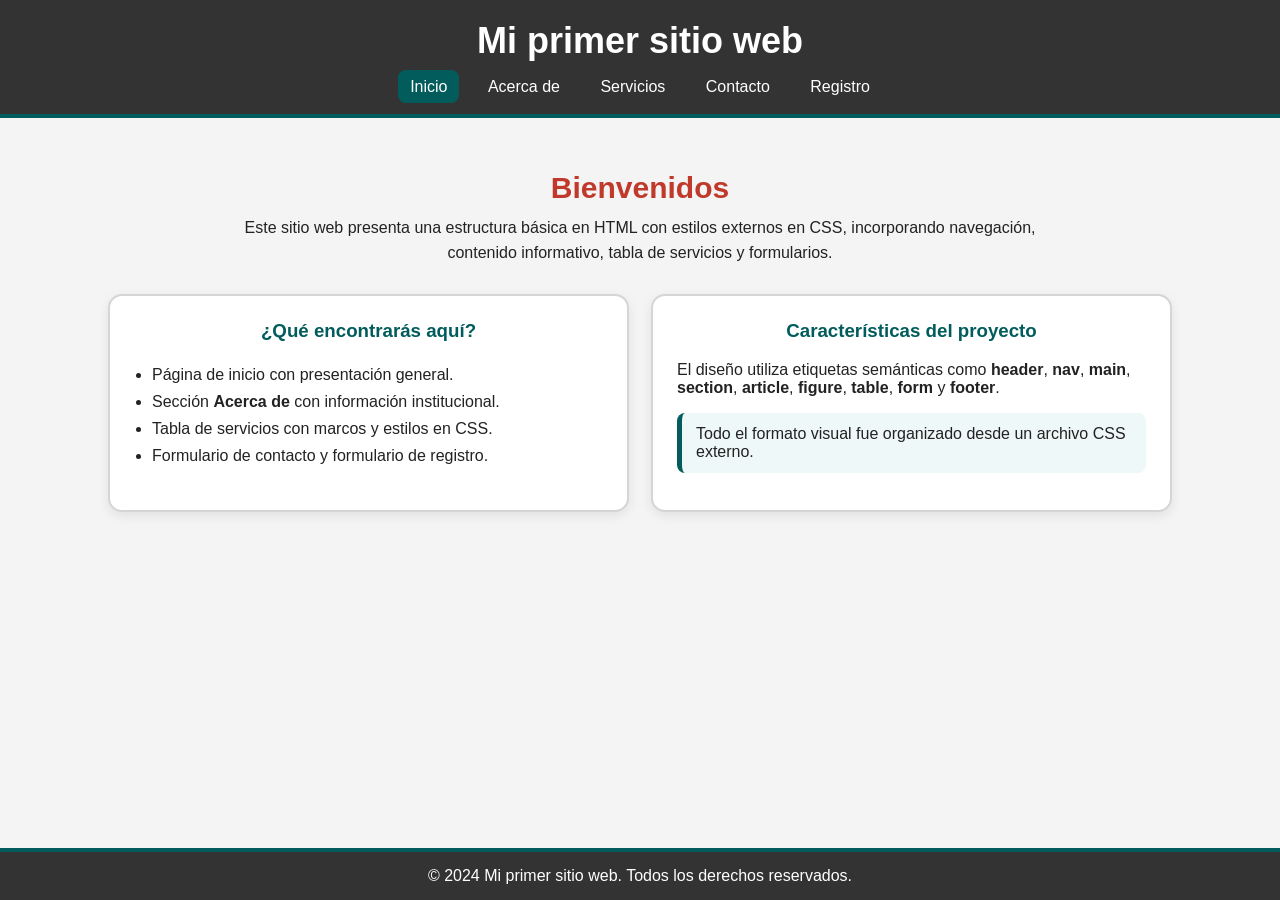
<file: INDEX.HTML>
<!DOCTYPE html>
<html lang="es">
<head>
    <meta charset="UTF-8">
    <meta name="viewport" content="width=device-width, initial-scale=1.0">
    <title>Inicio | Mi primer sitio web</title>
    <link rel="stylesheet" href="CSS/estilo.css">
</head>
<body class="wrapper">
    <header class="encabezado">
        <h1>Mi primer sitio web</h1>
        <nav class="menu" aria-label="Navegación principal">
            <ul class="menu-lista">
                <li><a class="activo" href="INDEX.HTML">Inicio</a></li>
                <li><a href="acerca de.html">Acerca de</a></li>
                <li><a href="servicios.html">Servicios</a></li>
                <li><a href="Contacto.html">Contacto</a></li>
                <li><a href="Registro.html">Registro</a></li>
            </ul>
        </nav>
    </header>

    <main class="contenido">
        <section class="seccion-principal">
            <h2>Bienvenidos</h2>
            <p>
                Este sitio web presenta una estructura básica en HTML con estilos externos en CSS,
                incorporando navegación, contenido informativo, tabla de servicios y formularios.
            </p>
        </section>

        <section class="grid-dos-columnas">
            <article class="card-contenido">
                <h3>¿Qué encontrarás aquí?</h3>
                <ul class="lista-destacada">
                    <li>Página de inicio con presentación general.</li>
                    <li>Sección <strong>Acerca de</strong> con información institucional.</li>
                    <li>Tabla de servicios con marcos y estilos en CSS.</li>
                    <li>Formulario de contacto y formulario de registro.</li>
                </ul>
            </article>

            <article class="card-contenido">
                <h3>Características del proyecto</h3>
                <p>
                    El diseño utiliza etiquetas semánticas como <strong>header</strong>, <strong>nav</strong>,
                    <strong>main</strong>, <strong>section</strong>, <strong>article</strong>, <strong>figure</strong>,
                    <strong>table</strong>, <strong>form</strong> y <strong>footer</strong>.
                </p>
                <div class="barra-informativa">
                    Todo el formato visual fue organizado desde un archivo CSS externo.
                </div>
            </article>
        </section>
    </main>

    <footer class="pie-pagina">
        <p>&copy; 2024 Mi primer sitio web. Todos los derechos reservados.</p>
    </footer>
</body>
</html>
</file>
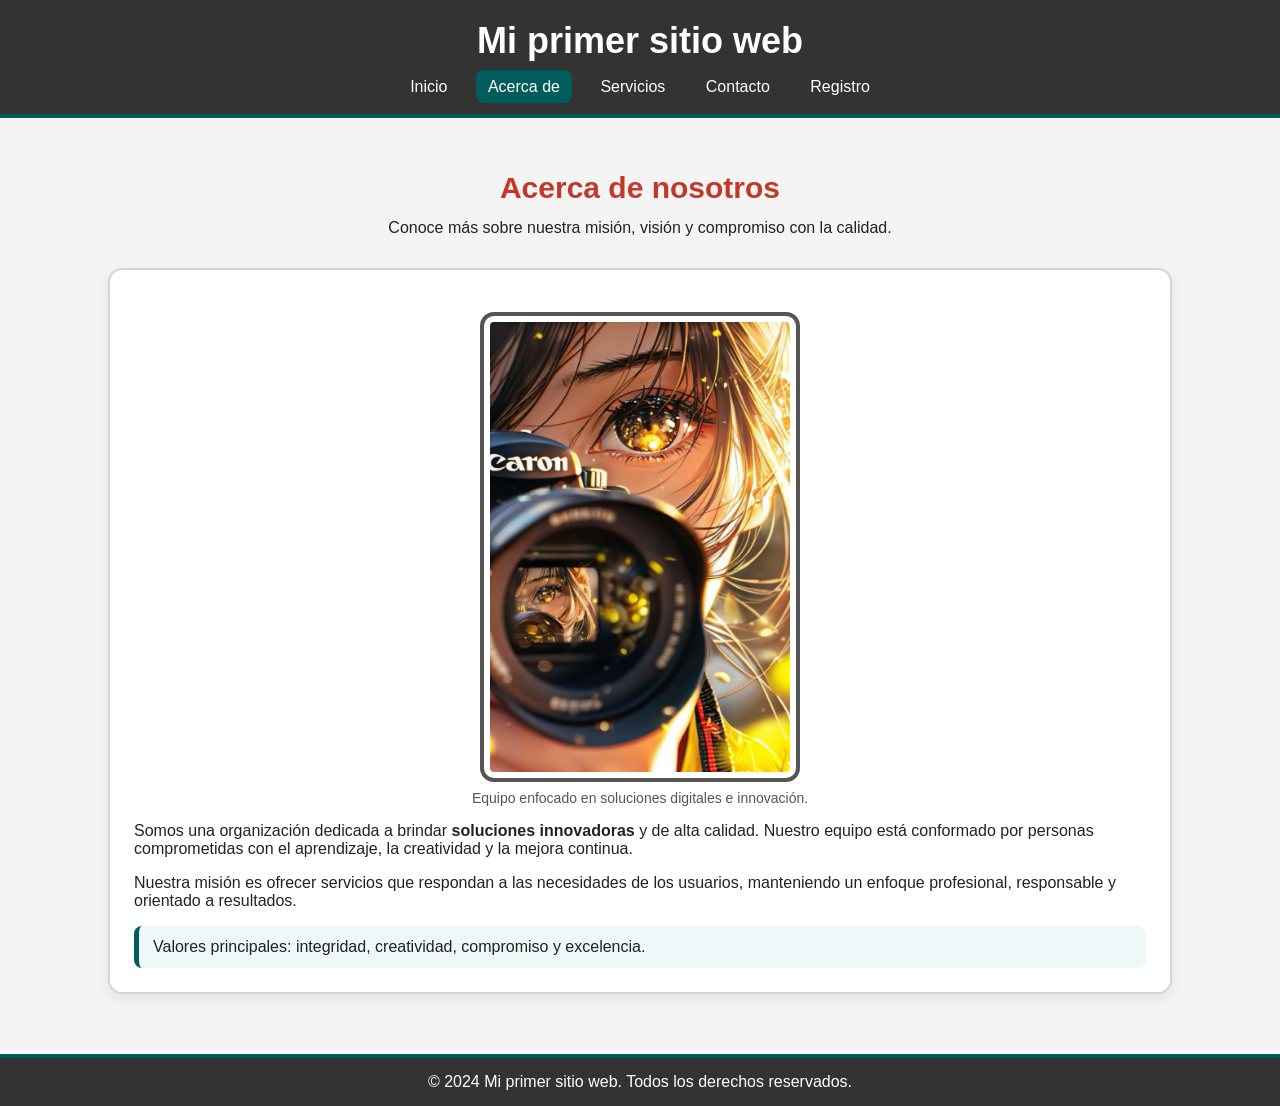
<file: acerca de.html>
<!DOCTYPE html>
<html lang="es">
<head>
    <meta charset="UTF-8">
    <meta name="viewport" content="width=device-width, initial-scale=1.0">
    <title>Acerca de | Mi primer sitio web</title>
    <link rel="stylesheet" href="CSS/estilo.css">
</head>
<body class="wrapper">
    <header class="encabezado">
        <h1>Mi primer sitio web</h1>
        <nav class="menu" aria-label="Navegación principal">
            <ul class="menu-lista">
                <li><a href="INDEX.HTML">Inicio</a></li>
                <li><a class="activo" href="acerca de.html">Acerca de</a></li>
                <li><a href="servicios.html">Servicios</a></li>
                <li><a href="Contacto.html">Contacto</a></li>
                <li><a href="Registro.html">Registro</a></li>
            </ul>
        </nav>
    </header>

    <main class="contenido">
        <section class="seccion-principal">
            <h2>Acerca de nosotros</h2>
            <p>Conoce más sobre nuestra misión, visión y compromiso con la calidad.</p>
        </section>

        <article class="card-contenido marco">
            <figure>
                <img src="IMG/Foto 1.jpg" alt="Imagen representativa del equipo de trabajo" class="imagen-marco">
                <figcaption>Equipo enfocado en soluciones digitales e innovación.</figcaption>
            </figure>

            <p>
                Somos una organización dedicada a brindar <strong>soluciones innovadoras</strong> y de alta calidad.
                Nuestro equipo está conformado por personas comprometidas con el aprendizaje, la creatividad y la mejora continua.
            </p>

            <p>
                Nuestra misión es ofrecer servicios que respondan a las necesidades de los usuarios, manteniendo un enfoque
                profesional, responsable y orientado a resultados.
            </p>

            <aside class="barra-informativa">
                Valores principales: integridad, creatividad, compromiso y excelencia.
            </aside>
        </article>
    </main>

    <footer class="pie-pagina">
        <p>&copy; 2024 Mi primer sitio web. Todos los derechos reservados.</p>
    </footer>
</body>
</html>
</file>
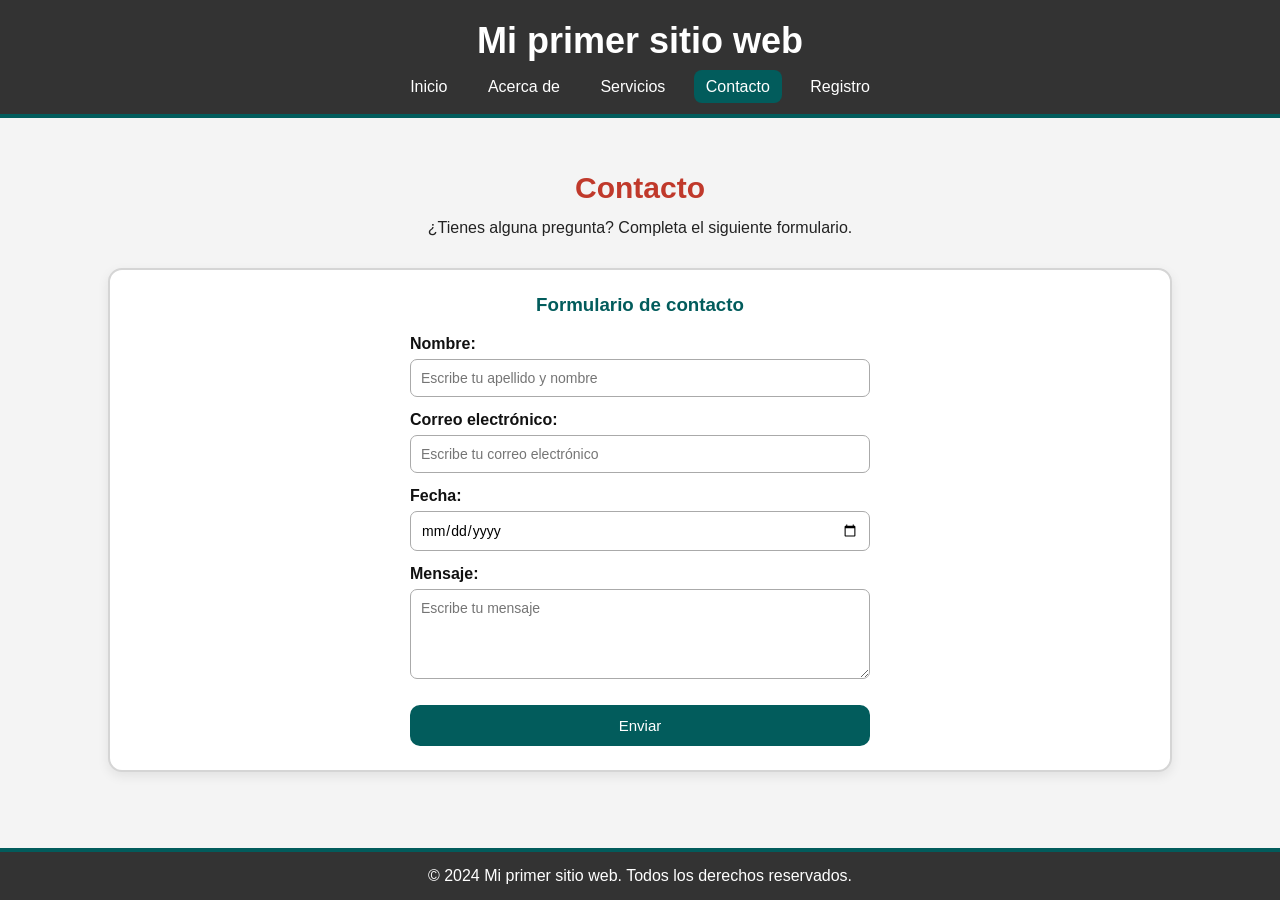
<file: Contacto.html>
<!DOCTYPE html>
<html lang="es">
<head>
    <meta charset="UTF-8">
    <meta name="viewport" content="width=device-width, initial-scale=1.0">
    <title>Contacto | Mi primer sitio web</title>
    <link rel="stylesheet" href="CSS/estilo.css">
</head>
<body class="wrapper">
    <header class="encabezado">
        <h1>Mi primer sitio web</h1>
        <nav class="menu" aria-label="Navegación principal">
            <ul class="menu-lista">
                <li><a href="INDEX.HTML">Inicio</a></li>
                <li><a href="acerca de.html">Acerca de</a></li>
                <li><a href="servicios.html">Servicios</a></li>
                <li><a class="activo" href="Contacto.html">Contacto</a></li>
                <li><a href="Registro.html">Registro</a></li>
            </ul>
        </nav>
    </header>

    <main class="contenido">
        <section class="seccion-principal">
            <h2>Contacto</h2>
            <p>¿Tienes alguna pregunta? Completa el siguiente formulario.</p>
        </section>

        <section class="card-formulario marco">
            <h3>Formulario de contacto</h3>
            <form action="" method="get" class="formulario-contacto">
                <div class="campo">
                    <label for="nombre">Nombre:</label>
                    <input type="text" id="nombre" name="nombre" maxlength="50" minlength="5" placeholder="Escribe tu apellido y nombre" required>
                </div>

                <div class="campo">
                    <label for="email">Correo electrónico:</label>
                    <input type="email" id="email" name="email" placeholder="Escribe tu correo electrónico" required>
                </div>

                <div class="campo">
                    <label for="fecha">Fecha:</label>
                    <input type="date" id="fecha" name="fecha" required>
                </div>

                <div class="campo">
                    <label for="mensaje">Mensaje:</label>
                    <textarea id="mensaje" name="mensaje" placeholder="Escribe tu mensaje" required></textarea>
                </div>

                <button type="submit" class="boton-principal">Enviar</button>
            </form>
        </section>
    </main>

    <footer class="pie-pagina">
        <p>&copy; 2024 Mi primer sitio web. Todos los derechos reservados.</p>
    </footer>
</body>
</html>
</file>
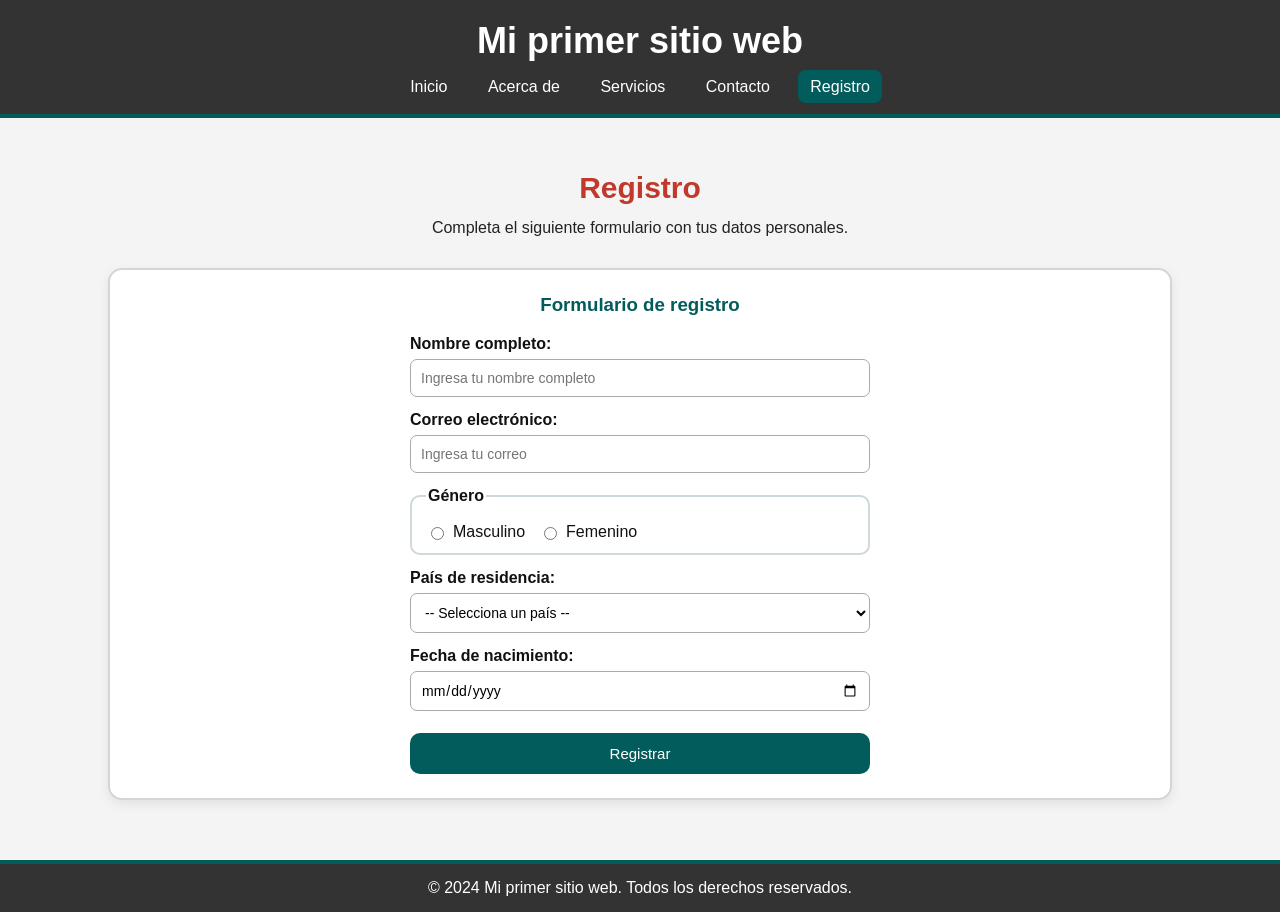
<file: Registro.html>
<!DOCTYPE html>
<html lang="es">
<head>
    <meta charset="UTF-8">
    <meta name="viewport" content="width=device-width, initial-scale=1.0">
    <title>Registro | Mi primer sitio web</title>
    <link rel="stylesheet" href="CSS/estilo.css">
</head>
<body class="wrapper">
    <header class="encabezado">
        <h1>Mi primer sitio web</h1>
        <nav class="menu" aria-label="Navegación principal">
            <ul class="menu-lista">
                <li><a href="INDEX.HTML">Inicio</a></li>
                <li><a href="acerca de.html">Acerca de</a></li>
                <li><a href="servicios.html">Servicios</a></li>
                <li><a href="Contacto.html">Contacto</a></li>
                <li><a class="activo" href="Registro.html">Registro</a></li>
            </ul>
        </nav>
    </header>

    <main class="contenido">
        <section class="seccion-principal">
            <h2>Registro</h2>
            <p>Completa el siguiente formulario con tus datos personales.</p>
        </section>

        <section class="card-formulario marco">
            <h3>Formulario de registro</h3>
            <form action="" method="get" class="formulario-registro">
                <div class="campo">
                    <label for="nombre">Nombre completo:</label>
                    <input type="text" id="nombre" name="nombre" placeholder="Ingresa tu nombre completo" required>
                </div>

                <div class="campo">
                    <label for="correo">Correo electrónico:</label>
                    <input type="email" id="correo" name="correo" placeholder="Ingresa tu correo" required>
                </div>

                <fieldset>
                    <legend>Género</legend>
                    <div class="radio-group">
                        <div class="radio-opcion">
                            <input type="radio" name="genero" id="masculino" value="masculino" required>
                            <label for="masculino">Masculino</label>
                        </div>
                        <div class="radio-opcion">
                            <input type="radio" name="genero" id="femenino" value="femenino">
                            <label for="femenino">Femenino</label>
                        </div>
                    </div>
                </fieldset>

                <div class="campo">
                    <label for="pais">País de residencia:</label>
                    <select name="pais" id="pais" required>
                        <option value="">-- Selecciona un país --</option>
                        <option value="ecuador">Ecuador</option>
                        <option value="argentina">Argentina</option>
                        <option value="colombia">Colombia</option>
                        <option value="peru">Perú</option>
                    </select>
                </div>

                <div class="campo">
                    <label for="fechaNac">Fecha de nacimiento:</label>
                    <input type="date" id="fechaNac" name="fechaNac" required>
                </div>

                <button type="submit" class="boton-principal">Registrar</button>
            </form>
        </section>
    </main>

    <footer class="pie-pagina">
        <p>&copy; 2024 Mi primer sitio web. Todos los derechos reservados.</p>
    </footer>
</body>
</html>
</file>
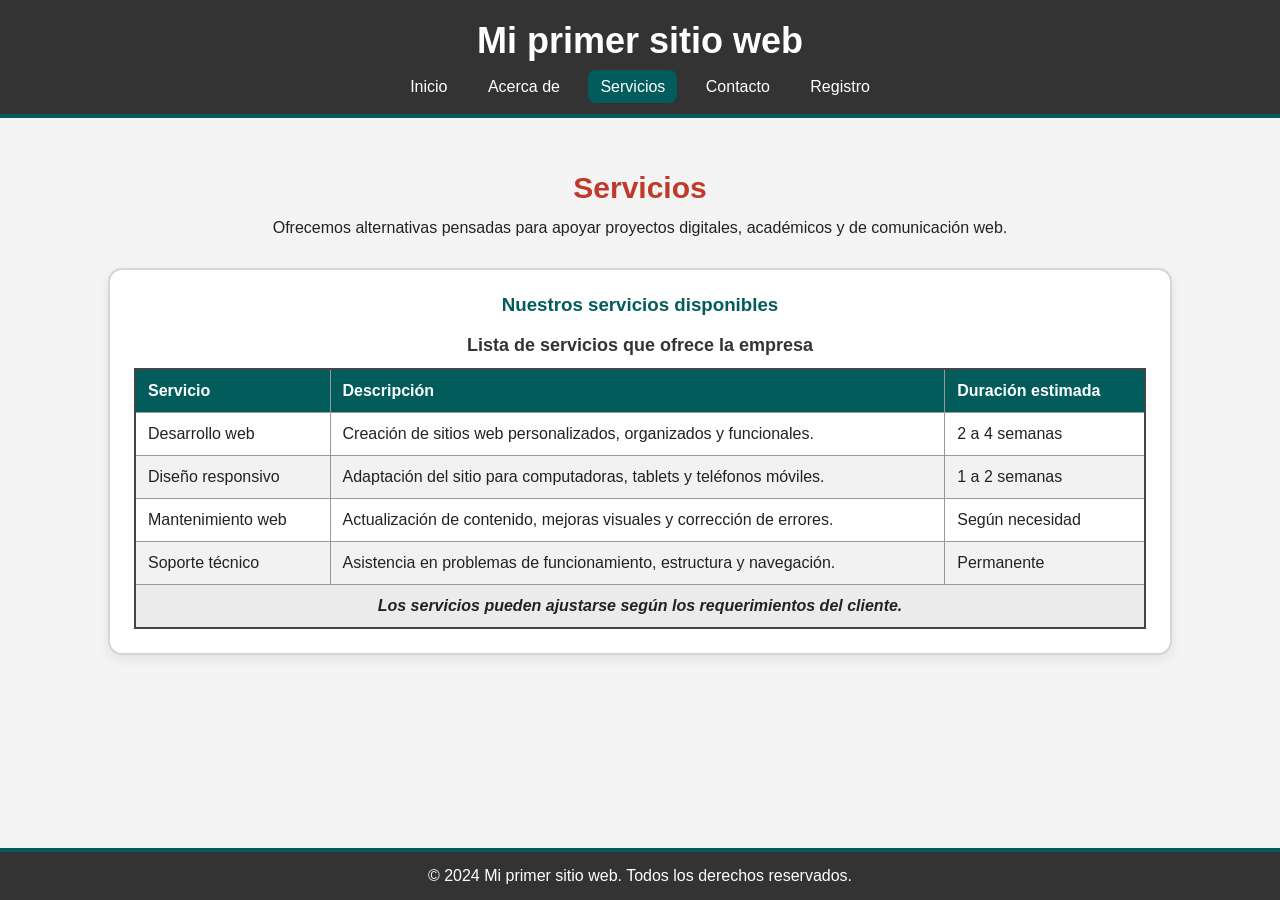
<file: servicios.html>
<!DOCTYPE html>
<html lang="es">
<head>
    <meta charset="UTF-8">
    <meta name="viewport" content="width=device-width, initial-scale=1.0">
    <title>Servicios | Mi primer sitio web</title>
    <link rel="stylesheet" href="CSS/estilo.css">
</head>
<body class="wrapper">
    <header class="encabezado">
        <h1>Mi primer sitio web</h1>
        <nav class="menu" aria-label="Navegación principal">
            <ul class="menu-lista">
                <li><a href="INDEX.HTML">Inicio</a></li>
                <li><a href="acerca de.html">Acerca de</a></li>
                <li><a class="activo" href="servicios.html">Servicios</a></li>
                <li><a href="Contacto.html">Contacto</a></li>
                <li><a href="Registro.html">Registro</a></li>
            </ul>
        </nav>
    </header>

    <main class="contenido">
        <section class="seccion-principal">
            <h2>Servicios</h2>
            <p>Ofrecemos alternativas pensadas para apoyar proyectos digitales, académicos y de comunicación web.</p>
        </section>

        <section class="card-tabla marco">
            <h3>Nuestros servicios disponibles</h3>
            <table class="tabla-servicios">
                <caption>Lista de servicios que ofrece la empresa</caption>
                <thead>
                    <tr>
                        <th>Servicio</th>
                        <th>Descripción</th>
                        <th>Duración estimada</th>
                    </tr>
                </thead>
                <tbody>
                    <tr>
                        <td>Desarrollo web</td>
                        <td>Creación de sitios web personalizados, organizados y funcionales.</td>
                        <td>2 a 4 semanas</td>
                    </tr>
                    <tr>
                        <td>Diseño responsivo</td>
                        <td>Adaptación del sitio para computadoras, tablets y teléfonos móviles.</td>
                        <td>1 a 2 semanas</td>
                    </tr>
                    <tr>
                        <td>Mantenimiento web</td>
                        <td>Actualización de contenido, mejoras visuales y corrección de errores.</td>
                        <td>Según necesidad</td>
                    </tr>
                    <tr>
                        <td>Soporte técnico</td>
                        <td>Asistencia en problemas de funcionamiento, estructura y navegación.</td>
                        <td>Permanente</td>
                    </tr>
                </tbody>
                <tfoot>
                    <tr>
                        <td colspan="3">Los servicios pueden ajustarse según los requerimientos del cliente.</td>
                    </tr>
                </tfoot>
            </table>
        </section>
    </main>

    <footer class="pie-pagina">
        <p>&copy; 2024 Mi primer sitio web. Todos los derechos reservados.</p>
    </footer>
</body>
</html>
</file>
<file: CSS/estilo.css>
html,
body {
    height: 100%;
    margin: 0;
    padding: 0;
    font-family: Arial, Helvetica, sans-serif;
    background-color: #f4f4f4;
    color: #222;
}

* {
    box-sizing: border-box;
}

.wrapper {
    min-height: 100%;
    display: flex;
    flex-direction: column;
}

.encabezado {
    background-color: #333;
    color: white;
    text-align: center;
    padding: 20px 10px 14px;
    border-bottom: 4px solid rgb(2, 92, 92);
}

.encabezado h1 {
    margin: 0 0 12px;
    font-size: 36px;
}

.menu {
    margin-top: 8px;
}

.menu-lista {
    list-style: none;
    margin: 0;
    padding: 0;
}

.menu-lista li {
    display: inline-block;
    margin: 4px 6px;
}

.menu-lista a {
    color: white;
    text-decoration: none;
    padding: 8px 12px;
    border-radius: 8px;
    transition: background-color 0.3s ease;
}

.menu-lista a:hover,
.menu-lista a.activo {
    background-color: rgb(2, 92, 92);
}

.contenido {
    flex: 1;
    width: min(100%, 1100px);
    margin: 0 auto;
    padding: 28px 18px 34px;
}

.seccion-principal {
    text-align: center;
    margin-bottom: 28px;
}

.seccion-principal h2 {
    color: #c0392b;
    font-size: 30px;
    margin-bottom: 10px;
}

.seccion-principal p {
    max-width: 850px;
    margin: 0 auto;
    line-height: 1.6;
    font-size: 16px;
}

.marco,
.card-contenido,
.card-tabla,
.card-formulario {
    background-color: white;
    border: 2px solid #d5d5d5;
    border-radius: 14px;
    box-shadow: 0 4px 12px rgba(0, 0, 0, 0.08);
    padding: 24px;
    margin-bottom: 26px;
}

.grid-dos-columnas {
    display: grid;
    grid-template-columns: repeat(2, minmax(0, 1fr));
    gap: 22px;
}

.card-contenido h3,
.card-tabla h3,
.card-formulario h3 {
    margin-top: 0;
    text-align: center;
    color: rgb(2, 92, 92);
}

.lista-destacada {
    padding-left: 18px;
    line-height: 1.7;
}

.imagen-marco {
    display: block;
    width: min(100%, 320px);
    margin: 18px auto 8px;
    border: 4px solid #555;
    border-radius: 14px;
    padding: 6px;
    background-color: #fff;
}

figcaption {
    text-align: center;
    font-size: 14px;
    color: #555;
}

.barra-informativa {
    margin-top: 14px;
    padding: 12px 14px;
    border-left: 5px solid rgb(2, 92, 92);
    background-color: #eef8f8;
    border-radius: 8px;
}

.tabla-servicios {
    width: 100%;
    border-collapse: collapse;
    margin-top: 18px;
    border: 2px solid #444;
}

.tabla-servicios caption {
    caption-side: top;
    font-weight: bold;
    font-size: 18px;
    margin-bottom: 12px;
    color: #333;
}

.tabla-servicios th,
.tabla-servicios td {
    border: 1px solid #999;
    padding: 12px;
    text-align: left;
    vertical-align: top;
}

.tabla-servicios thead {
    background-color: rgb(2, 92, 92);
    color: white;
}

.tabla-servicios tbody tr:nth-child(even) {
    background-color: #f2f2f2;
}

.tabla-servicios tbody tr:hover {
    background-color: #dff3f3;
}

.tabla-servicios tfoot td {
    background-color: #ebebeb;
    font-style: italic;
    text-align: center;
    font-weight: bold;
}

.formulario-contacto,
.formulario-registro {
    max-width: 460px;
    margin: 0 auto;
}

.campo {
    margin-bottom: 14px;
}

.formulario-contacto label,
.formulario-registro label,
legend {
    display: block;
    margin-bottom: 6px;
    font-weight: bold;
    color: #111;
}

.formulario-contacto input,
.formulario-contacto textarea,
.formulario-contacto select,
.formulario-registro input,
.formulario-registro textarea,
.formulario-registro select {
    width: 100%;
    padding: 10px;
    border: 1px solid #aaa;
    border-radius: 7px;
    font-size: 14px;
    font-family: Arial, Helvetica, sans-serif;
    background-color: white;
}

.formulario-contacto textarea,
.formulario-registro textarea {
    resize: vertical;
    min-height: 90px;
}

fieldset {
    border: 2px solid #cfd8dc;
    border-radius: 10px;
    padding: 12px 14px;
    margin: 0 0 14px;
}

.radio-group {
    display: flex;
    flex-wrap: wrap;
    gap: 14px;
}

.radio-opcion {
    display: flex;
    align-items: center;
    gap: 6px;
}

.radio-opcion input {
    width: auto;
}

.radio-opcion label {
    margin: 0;
    font-weight: normal;
}

.boton-principal {
    width: 100%;
    margin-top: 8px;
    padding: 12px;
    background-color: rgb(2, 92, 92);
    color: white;
    border: none;
    border-radius: 10px;
    font-size: 15px;
    cursor: pointer;
    transition: background-color 0.3s ease;
}

.boton-principal:hover {
    background-color: rgb(1, 72, 72);
}

.pie-pagina {
    background-color: #333;
    color: white;
    text-align: center;
    padding: 15px 10px;
    border-top: 4px solid rgb(2, 92, 92);
}

.pie-pagina p {
    margin: 0;
}

@media (max-width: 768px) {
    .encabezado h1 {
        font-size: 28px;
    }

    .menu-lista li {
        display: block;
        margin: 8px 0;
    }

    .grid-dos-columnas {
        grid-template-columns: 1fr;
    }
}
</file>
